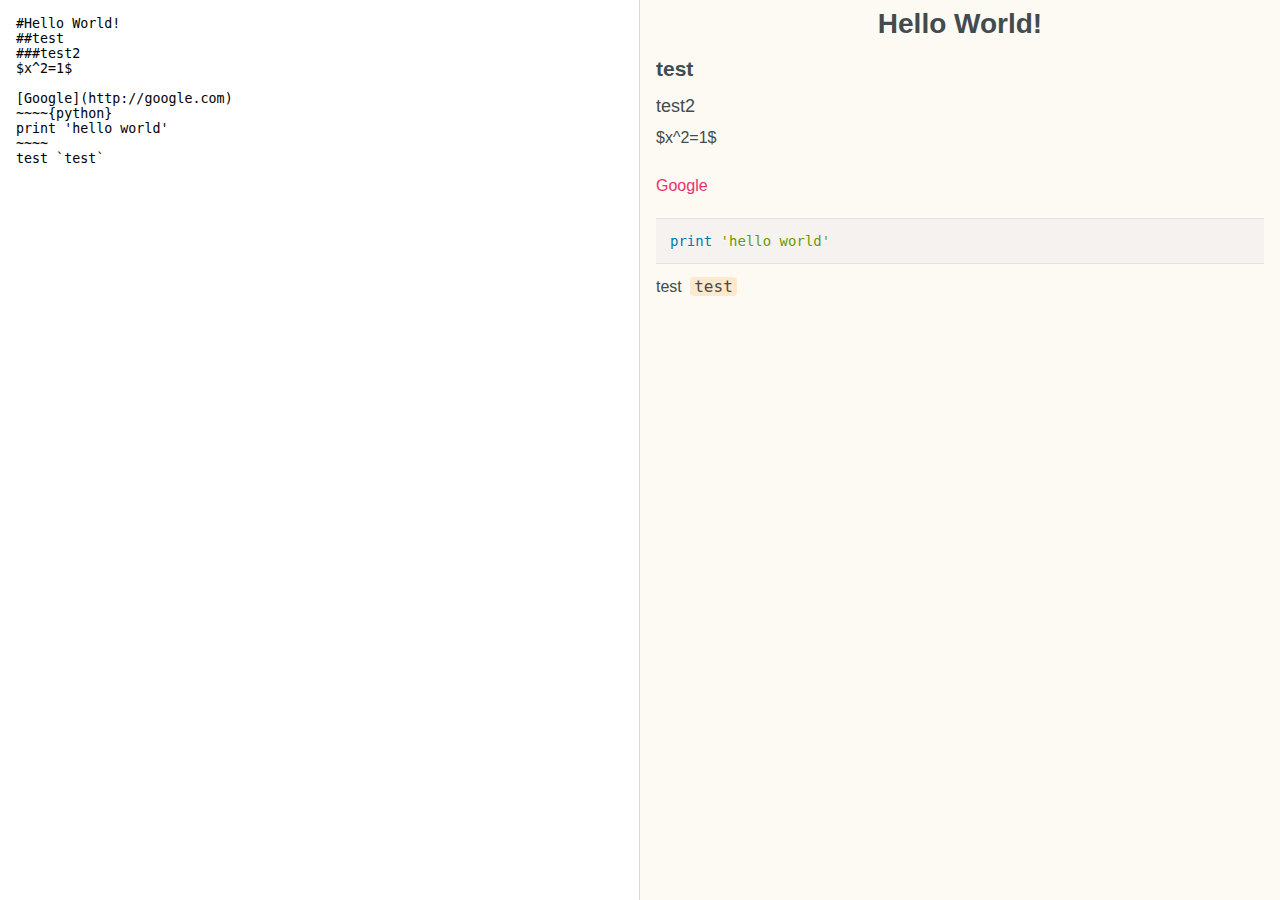
<file: login/editor.html>
<!doctype html>
<html>
    <head>
        <meta charset=utf-8>
        <title>simple editor</title>
        <link rel="stylesheet" type="text/css" href="template/css/entry.css">
        <link rel="stylesheet" type="text/css" href="template/css/prism.css">
        <style>
            #md {
                width: 50%;
                height: 100%;
                float: left;
                display: block;
                margin: 0;
                border: 0;
                resize: none;
                padding: 16px;
                border-right: 1px solid #d9d9d9;
                -webkit-box-sizing: border-box;
                -moz-box-sizing: border-box;
                box-sizing: border-box;
            }
            #html {
                width: 50%;
                height: 100%;
                float: right;
                display: block;
                margin: 0;
                background-color: #fcfaf2;
                overflow-y: auto;
                -webkit-box-sizing: border-box;
                -moz-box-sizing: border-box;
                box-sizing: border-box;
            }
            html, body, .main {
                height: 100%;
            }
        </style>
    </head>
    <body>
        <div class="main">
            <textarea id="md">
#Hello World!
##test
###test2
$x^2=1$

[Google](http://google.com)
~~~~{python}
print 'hello world'
~~~~
test `test`</textarea>
            <div id="html" class="entry">
            </div>
        </div>
        <script src="lib/jquery.js"></script>
        <script src="lib/showdown.js"></script>
        <script src="template/js/prism.js"></script>
        <script src="http://cdn.mathjax.org/mathjax/latest/MathJax.js?config=TeX-AMS-MML_HTMLorMML"></script>
        <script type="text/x-mathjax-config">
          MathJax.Hub.Config({tex2jax: {inlineMath: [['$','$'], ["\\(","\\)"]], processEscapes: true}});
        </script>
        <script>
            function reescape(data) {
                return data.replace(/>/g, "&gt;").replace(/</g, "&lt;");
            }
            function mdupdate() {
                var converter = new Showdown.converter();
                var tmp = $("#md").val();
                tmp = tmp.replace(/~~~~\{(.*)\}\n([\s\S]*?)~~~~\n/mg, function(a1, a2, a3) {return "<pre><code class=\"language-"+a2+"\">"+reescape(a3)+"</code></pre>";});
                tmp = tmp.replace(/~~~~\n([\s\S]*?)~~~~\n/mg, function(a1, a2) {return "<pre><code>"+reescape(a2)+"</code></pre>"});
                tmp = converter.makeHtml(tmp);
                $("#html").html(tmp);
                Prism.highlightAll();
                MathJax.Hub.Queue(["Typeset", MathJax.Hub, "html"]);
            }
            $(document).ready(function() {
                $("#md").on("keyup", function() {
                    mdupdate();
                });
                mdupdate();
            });
        </script>
    </body>
</html>
</file>
<file: login/template/css/entry.css>
body{padding:0;margin:0}
.entry{margin-top:0;margin-bottom:0;margin-left:0;margin-left:auto;margin-right:auto;padding:0 16px;line-height:2;color:#424b50;word-wrap:break-word;font-size:16px;font-family:"ff-tisa-web-pro-1","ff-tisa-web-pro-2","Lucida Grande","Hiragino Sans GB","Hiragino Sans GB W3","Microsoft YaHei","wenquanyi micro hei",sans-serif,"Apple Color Emoji";-webkit-font-smoothing:antialiased;-webkit-text-size-adjust:100%;-ms-text-size-adjust:100%;}.entry div,.entry p,.entry blockquote,.entry pre,.entry ul,.entry ol,.entry table,.entry figure,.entry section,.entry article,.entry header,.entry footer{margin:0;padding:0;margin-top:16px;margin-bottom:16px}.entry div:first-child,.entry p:first-child,.entry blockquote:first-child,.entry pre:first-child,.entry ul:first-child,.entry ol:first-child,.entry table:first-child,.entry figure:first-child,.entry section:first-child,.entry article:first-child,.entry header:first-child,.entry footer:first-child{margin-top:0}
.entry div:last-child,.entry p:last-child,.entry blockquote:last-child,.entry pre:last-child,.entry ul:last-child,.entry ol:last-child,.entry table:last-child,.entry figure:last-child,.entry section:last-child,.entry article:last-child,.entry header:last-child,.entry footer:last-child{margin-bottom:0}
.entry ul div,.entry ol div,.entry ul p,.entry ol p,.entry ul blockquote,.entry ol blockquote,.entry ul pre,.entry ol pre,.entry ul ul,.entry ol ul,.entry ul ol,.entry ol ol,.entry ul table,.entry ol table,.entry ul figure,.entry ol figure,.entry ul iframe,.entry ol iframe,.entry ul section,.entry ol section,.entry ul article,.entry ol article,.entry ul header,.entry ol header,.entry ul footer,.entry ol footer{margin-top:0;margin-bottom:0}
.entry>iframe{display:block;margin-top:16px;margin-bottom:16px}
.entry>img,.entry>video{margin-top:16px;margin-bottom:16px;display:block}
.entry h1,.entry h2,.entry h3,.entry h4,.entry h5,.entry h6{margin-top:0;margin-bottom:0;padding:0}.entry h1:first-child,.entry h2:first-child,.entry h3:first-child,.entry h4:first-child,.entry h5:first-child,.entry h6:first-child{margin-top:0}
.entry>h3,.entry>h4,.entry>h5,.entry>h6{margin-top:32px}.entry>h3+*,.entry>h4+*,.entry>h5+*,.entry>h6+*{margin-top:0}
.entry>h1,.entry>h2{margin:24px 0 5px}.entry>h1+*,.entry>h2+*{margin-top:0}
.entry h1,.entry h2,.entry h3,.entry h4,.entry h5,.entry h6{font-weight:inherit}
.entry h1,.entry h2{color:#424b50;background-color:transparent}.entry h1 a,.entry h2 a{color:#424b50}
.entry h1 a,.entry h2 a,.entry h1 em,.entry h2 em,.entry h1 u,.entry h2 u,.entry h1 abbr[title],.entry h2 abbr[title]{border-bottom-color:#424b50}
.entry h3 a,.entry h4 a,.entry h5 a,.entry h6 a{color:#424b50;border-bottom-color:#424b50}
.entry h1{font-size:28px;line-height:48px;text-align:center;font-weight:bold}
.entry h2{font-size:21px;line-height:32px;font-weight:bold}
.entry h3{font-size:18px;line-height:32px;text-align:left}
.entry h4,.entry h5,.entry h6{line-height:32px;font-size:16px;text-align:left}
.entry blockquote{position:relative;padding:32px 64px}
.entry blockquote:before{position:absolute;content:'\275D';top:0;left:16px;font-size:3em;color:#ccc}
.entry blockquote:after{position:absolute;content:'\275E';bottom:0;right:16px;margin-right:-0.25em;font-size:3em;color:#ccc}
.entry pre{padding:15px 16px;line-height:16px;font-size:14px;white-space:pre;word-wrap:normal;overflow:auto;font-family:consolas,monaco,monospace,serif;border:1px solid #e1e1e8;border-right:none;border-left:none;background-color:#f7f7f9}
.entry ul,.entry ol{padding-left:32px}.entry ul li,.entry ol li{margin:0;padding:0;list-style-position:outside}
.entry ul li{list-style-type:square}.entry ul li ul li{list-style-type:disc}.entry ul li ul li ul li{list-style-type:circle}
.entry ol li{list-style-type:decimal}.entry ol li ol li{list-style-type:upper-roman}.entry ol li ol li ol li{list-style-type:lower-roman}
.entry li>ul,.entry li>ol{padding-left:32px}
.entry hr{position:relative;padding-top:32px;margin-top:-2px;margin-bottom:64px;height:0;background:none;border:none;border-bottom:2px dashed #888}.entry hr:before,.entry hr:after{content:'';position:absolute;bottom:-2px;width:30%;height:2px;pointer-events:none}
.entry hr:before{left:0;background-image:-webkit-linear-gradient(right, rgba(255,255,255,0) 0, #fff 80%, #fff 100%);background-image:-moz-linear-gradient(right, rgba(255,255,255,0) 0, #fff 80%, #fff 100%);background-image:-ms-linear-gradient(right, rgba(255,255,255,0) 0, #fff 80%, #fff 100%);background-image:-o-linear-gradient(right, rgba(255,255,255,0) 0, #fff 80%, #fff 100%);background-image:linear-gradient(right, rgba(255,255,255,0) 0, #fff 80%, #fff 100%)}
.entry hr:after{right:0;background-image:-webkit-linear-gradient(left, rgba(255,255,255,0) 0, #fff 80%, #fff 100%);background-image:-moz-linear-gradient(left, rgba(255,255,255,0) 0, #fff 80%, #fff 100%);background-image:-ms-linear-gradient(left, rgba(255,255,255,0) 0, #fff 80%, #fff 100%);background-image:-o-linear-gradient(left, rgba(255,255,255,0) 0, #fff 80%, #fff 100%);background-image:linear-gradient(left, rgba(255,255,255,0) 0, #fff 80%, #fff 100%)}
.entry table{display:table;padding:0;margin-left:auto;margin-right:auto;min-width:336px;border-collapse:collapse;border-spacing:0;-webkit-border-radius:.5em;-moz-border-radius:.5em;-ms-border-radius:.5em;-o-border-radius:.5em;border-radius:.5em}.entry table caption{padding:0}
.entry table thead th{text-align:left}
.entry table tbody{margin:0 16px}.entry table tbody tr:nth-child(odd) td,.entry table tbody tr:nth-child(odd) th{background-color:#f9f9f9}
.entry table tbody tr:last-child td,.entry table tbody tr:last-child th{padding-bottom:6px}
.entry table td,.entry table th{padding:8px 16px 7px;border:1px solid #ddd}
.entry iframe{vertical-align:text-bottom}
.entry a{padding-bottom:.025em;color:#E93071;text-decoration:none}.entry a[onclick],.entry a[href^="javascript:"]{margin:0 .25em;padding:.25em .5em;font-size:.8571428571428571em;color:#fff;background-color:#96b3d3;-webkit-border-radius:.25em;-moz-border-radius:.25em;-ms-border-radius:.25em;-o-border-radius:.25em;border-radius:.25em;border-bottom:none}
.entry a[onclick]:visited,.entry a[href^="javascript:"]:visited{color:#fff}
.entry a:focus{outline:thin dotted}
.entry a:visited{color:#551a8b;border-bottom-color:#551a8b}
.entry a:hover{border-bottom-width:1px;border-bottom-style:solid}
.entry a:hover,.entry a:active{outline:0}
.entry b,.entry strong{font-weight:bold}
.entry u,.entry em{padding-bottom:.05em;font-style:inherit;font-weight:inherit;border-bottom:2px dotted #8b98a0}
.entry u{text-decoration:inherit;border-bottom-width:1px;border-bottom-style:solid}
.entry em+em,.entry em+u,.entry u+em,.entry u+u{margin-left:.125em}
.entry code{padding:0 .25em;margin:0 .25em;background:#fee9cc;font-family:consolas,monaco,monospace,serif;font-size:16px;color:#424b50;-webkit-border-radius:.25em;-moz-border-radius:.25em;-ms-border-radius:.25em;-o-border-radius:.25em;border-radius:.25em}
.entry pre code{padding:0;margin:0;font-size:14px;color:#424b50;background:none;border:none}
.entry img,.entry video{max-width:100%;border:0}
.entry figure img{display:block;margin:0 auto}
.entry figure figcaption{display:block;text-align:center;font-style:italic}
.entry cite{font-style:inherit}.entry cite:before,.entry cite:after{content:"《";line-height:inherit}
.entry cite:after{content:"》"}
.entry abbr[title]{padding-bottom:.05em;cursor:help;border-bottom:1px dotted #424b50}
.entry dfn{font-style:italic}
.entry mark{background:#ff0;color:#424b50}
.entry q{quotes:"\201C" "\201D" "\2018" "\2019"}
.entry small{font-size:80%}
.entry sub,.entry sup{font-size:75%;line-height:0;position:relative;vertical-align:baseline}
.entry sup{top:-0.5em}
.entry sub{bottom:-0.25em}
.entry #disqus_thread{margin-top:32px}
</file>
<file: login/template/css/prism.css>
/* http://prismjs.com/download.html?themes=prism&languages=markup+css+clike+javascript+java+php+coffeescript+scss+bash+c+cpp+python+sql+http+ruby+csharp+go&plugins=line-numbers */
/**
 * prism.js default theme for JavaScript, CSS and HTML
 * Based on dabblet (http://dabblet.com)
 * @author Lea Verou
 */

code[class*="language-"],
pre[class*="language-"] {
	color: black;
	text-shadow: 0 1px white;
	font-family: Consolas, Monaco, 'Andale Mono', monospace;
	direction: ltr;
	text-align: left;
	white-space: pre;
	word-spacing: normal;
	word-break: normal;


	-moz-tab-size: 4;
	-o-tab-size: 4;
	tab-size: 4;

	-webkit-hyphens: none;
	-moz-hyphens: none;
	-ms-hyphens: none;
	hyphens: none;
}

pre[class*="language-"]::-moz-selection, pre[class*="language-"] ::-moz-selection,
code[class*="language-"]::-moz-selection, code[class*="language-"] ::-moz-selection {
	text-shadow: none;
	background: #b3d4fc;
}

pre[class*="language-"]::selection, pre[class*="language-"] ::selection,
code[class*="language-"]::selection, code[class*="language-"] ::selection {
	text-shadow: none;
	background: #b3d4fc;
}

@media print {
	code[class*="language-"],
	pre[class*="language-"] {
		text-shadow: none;
	}
}

/* Code blocks */
pre[class*="language-"] {
	padding: 1em;
	margin: .5em 0;
	overflow: auto;
}

:not(pre) > code[class*="language-"],
pre[class*="language-"] {
	background: #f5f2f0;
}

/* Inline code */
:not(pre) > code[class*="language-"] {
	padding: .1em;
	border-radius: .3em;
}

.token.comment,
.token.prolog,
.token.doctype,
.token.cdata {
	color: slategray;
}

.token.punctuation {
	color: #999;
}

.namespace {
	opacity: .7;
}

.token.property,
.token.tag,
.token.boolean,
.token.number,
.token.constant,
.token.symbol {
	color: #905;
}

.token.selector,
.token.attr-name,
.token.string,
.token.builtin {
	color: #690;
}

.token.operator,
.token.entity,
.token.url,
.language-css .token.string,
.style .token.string,
.token.variable {
	color: #a67f59;
	background: hsla(0,0%,100%,.5);
}

.token.atrule,
.token.attr-value,
.token.keyword {
	color: #07a;
}


.token.regex,
.token.important {
	color: #e90;
}

.token.important {
	font-weight: bold;
}

.token.entity {
	cursor: help;
}

pre.line-numbers {
	position: relative;
	padding-left: 3.8em;
	counter-reset: linenumber;
}

pre.line-numbers > code {
	position: relative;
}

.line-numbers .line-numbers-rows {
	position: absolute;
	pointer-events: none;
	top: 0;
	font-size: 100%;
	left: -3.8em;
	width: 3em; /* works for line-numbers below 1000 lines */
	letter-spacing: -1px;
	border-right: 1px solid #999;

	-webkit-user-select: none;
	-moz-user-select: none;
	-ms-user-select: none;
	user-select: none;

}

	.line-numbers-rows > span {
		pointer-events: none;
		display: block;
		counter-increment: linenumber;
	}

		.line-numbers-rows > span:before {
			content: counter(linenumber);
			color: #999;
			display: block;
			padding-right: 0.8em;
			text-align: right;
		}
</file>
